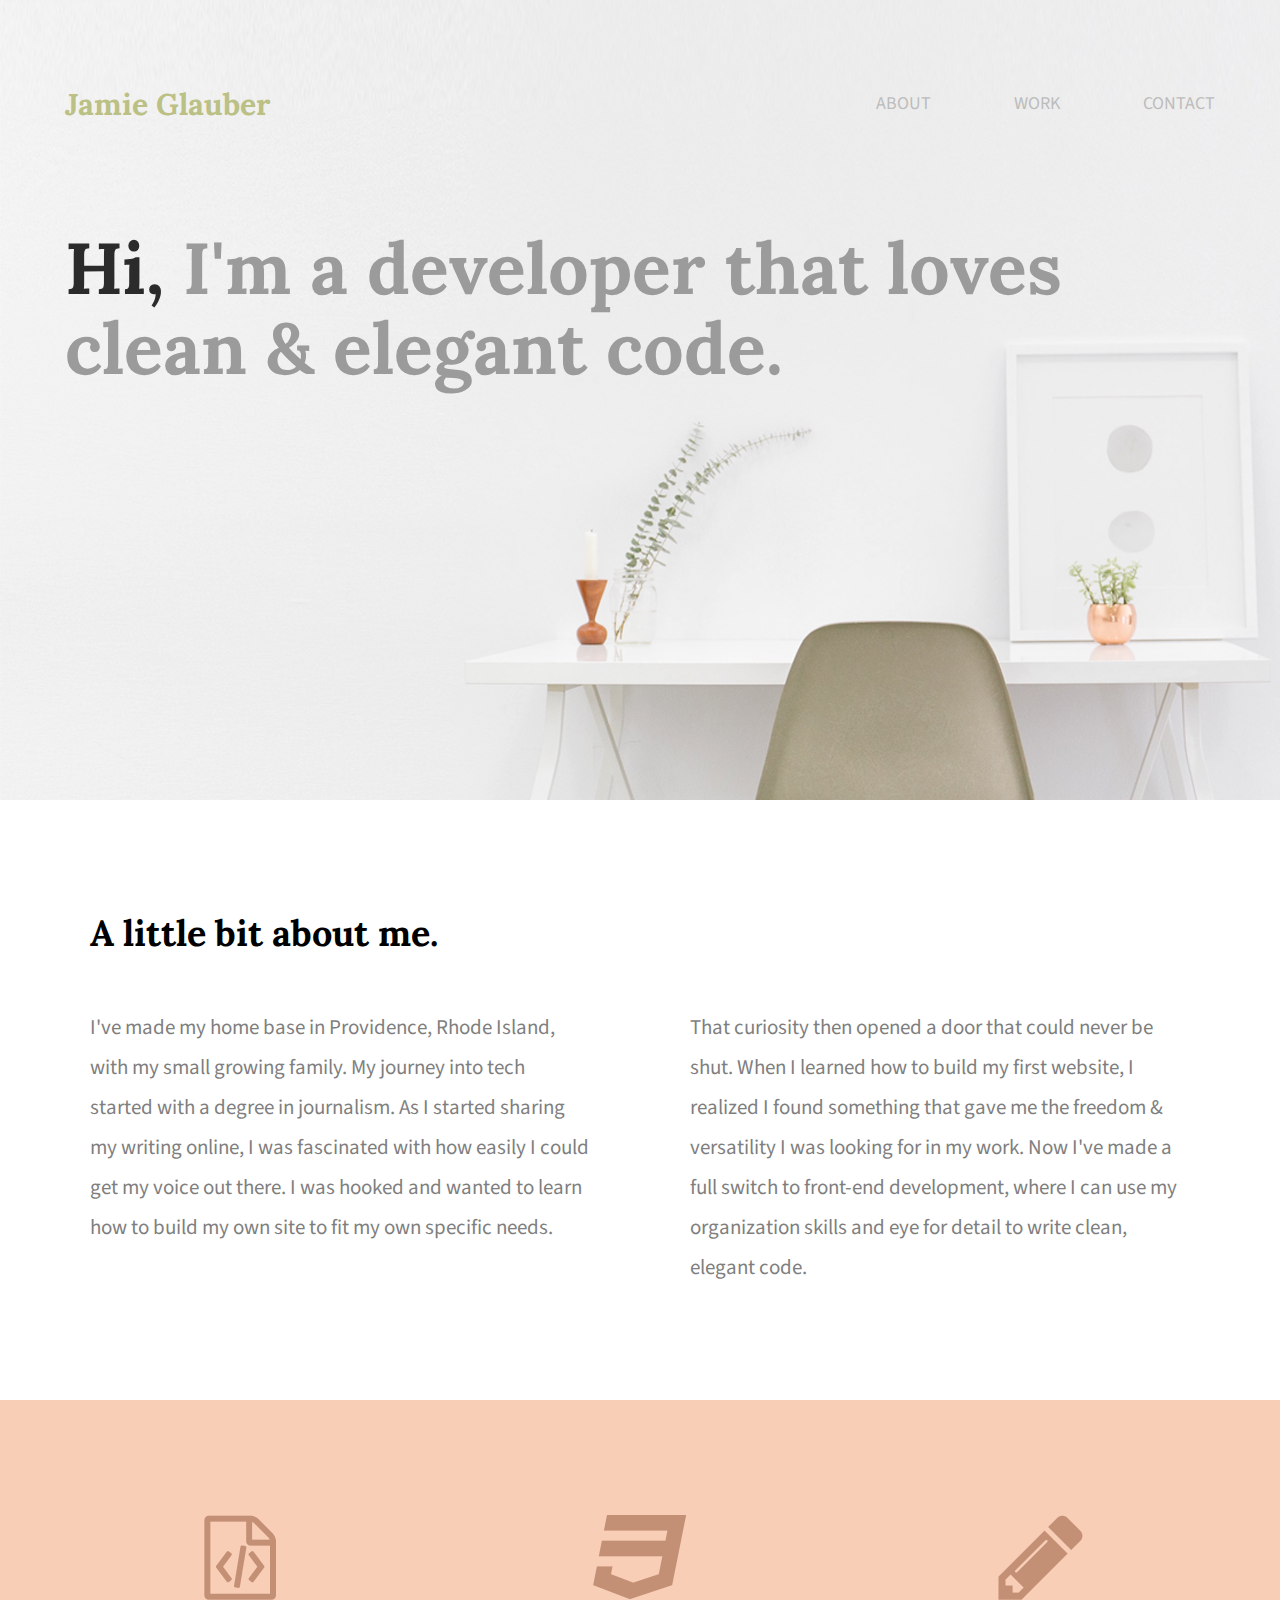
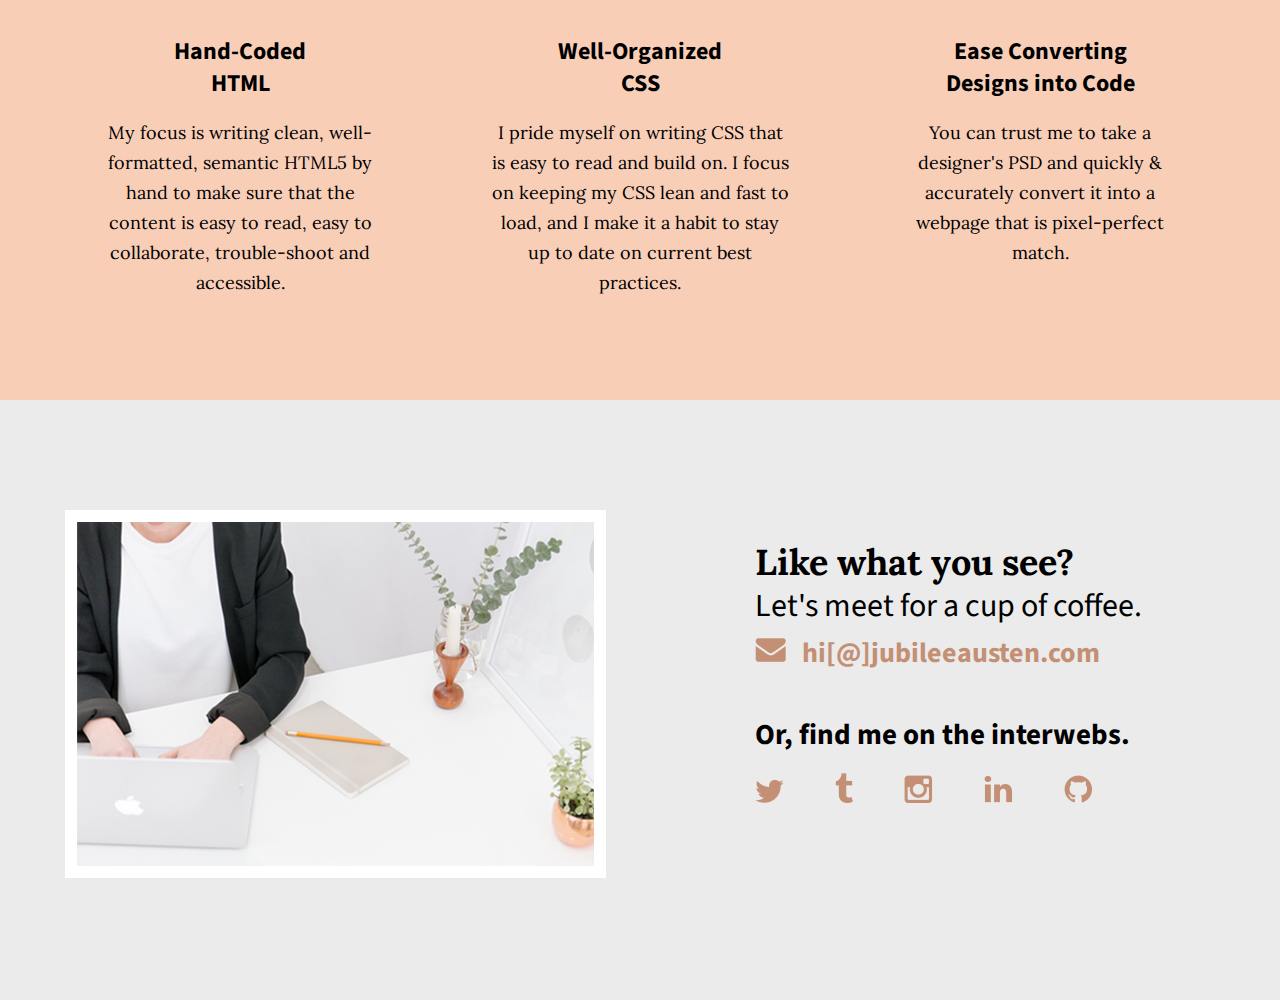
<file: index.html>
<!doctype html>
<html>
    
   <head>
      <title>Jubilee Austen | Portfolio
      </title>
      <link rel="stylesheet" href="css/normalize.css">
      <link rel="stylesheet" href="css/main.css">
      <link href='https://fonts.googleapis.com/css?family=Source+Sans+Pro:400,700' rel='stylesheet' type='text/css'>
      <link href="https://fonts.googleapis.com/css?family=Lora:400,700&display=swap" rel="stylesheet">
      <link href='https://fonts.googleapis.com/css?family=Lora:400,700' rel='stylesheet' type='text/css'>
    </head>
  
    <body>
  
        <header>
         <div class="full-width">
            <div class="half-width">
               <h1>Jamie Glauber</h1>
            </div>
            <div class="half-width">
               <nav>
                  <ul>
                     <li><a href="#about">About</a></li>
                     <li><a href="#work">Work</a></li>
                     <li><a href="#contact">Contact</a></li>
                  </ul>
               </nav>
            </div>
        <h2>
            <span>Hi,</span> I'm a developer that loves clean &amp; elegant code.
         </h2>
         </div>
      </header>
  
      <main>
  
        <section id="about">
            <div class="full-width">
               <h2>A little bit about me.</h2>
               <div class="half-width">
                  <p>I've made my home base in Providence, Rhode Island, with my small growing family. My journey into tech started with a degree in journalism. As I started sharing my writing online, I was fascinated with how easily I could get my voice out there. I was hooked and wanted to learn how to build my own site to fit my own specific needs.</p>
               </div>
               <div class="half-width">
                  <p>That curiosity then opened a door that could never be shut. When I learned how to build my first website, I realized I found something that gave me the freedom & versatility I was looking for in my work. Now I've made a full switch to front-end development, where I can use my organization skills and eye for detail to write clean, elegant code.</p>
               </div>
            </div>
         </section>
  
         <section id="work">
            <div class="full-width">
               <div class="third-width">
                  <img src="img/html-icon.png" alt="HTML icon"/>
                  <h3>Hand-Coded HTML</h3>
                  <p>My focus is writing clean, well-formatted, semantic HTML5 by hand to make sure that the content is easy to read, easy to collaborate, trouble-shoot and accessible.</p>
               </div>
               <div class="third-width">
                  <img src="img/css-icon.png" alt="CSS icon"/>
                  <h3>Well-Organized CSS</h3>
                  <p>I pride myself on writing CSS that is easy to read and build on. I focus on keeping my CSS lean and fast to load, and I make it a habit to stay up to date on current best practices.</p>
               </div>
               <div class="third-width">
                  <img src="img/pencil-icon.png" alt="Pencil icon"/>
                  <h3>Ease Converting Designs into Code</h3>
                  <p>You can trust me to take a designer's PSD and quickly & accurately convert it into a webpage that is pixel-perfect match.</p>
               </div>
            </div>
         </section>
  
         <footer id="contact">
            <div class="full-width">
               <div class="half-width">
                  <img src="img/contact-image.png" alt="Contact Image" id="contact-img"/>
               </div>
               <div class=half-width id="contact-info">
                     <h2>Like what you see?</h2>
                     <h3 id="email-header">Let's meet for a cup of coffee.</h3>
                     <a href="mailto:hi@jublieeausten.com">
                           <img src="img/envelope.png" id="envelope" alt="Mail icon"/> hi[@]jubileeausten.com
                     </a>
            
                     <h3 id="socialmedia-header">Or, find me on the interwebs.</h3>
                  <ul>
                     <li>
                        <a href="https://twitter.com/J_DAWGG2014" target="_blank">
                        <img src="img/twitter.png" alt="Twitter"/>
                        </a></li>
                     <li>
                        <a href="https://babyanimalgifs.tumblr.com/post/183542988401/heres-the-deal-im-no-dog-scientist-but-this-is" target="_blank">
                        <img src="img/tumblr.png" alt="Tumblr"/>
                        </a>  
                     </li>
                     <li>
                        <a href="https://www.instagram.com/spacejam_ie/" target="_blank">
                        <img src="img/instagram.png" alt="Instagram"/>
                        </a>
                     </li>
                     <li>
                        <a href="https://www.linkedin.com/in/jamie-glauber-740b18175/" target="_blank">
                        <img src="img/linkedin.png" alt="Linked-In"/>
                        </a>
                     </li>
                     <li>
                        <a href="https://github.com/zmb3/spotify" target="_blank">
                        <img src="img/github.png" alt="GitHub"/>
                        </a>
                     </li>
                  </ul>
               </div>
            </div>
         </footer>
  
        </main>
   </body>
</html>
</file>
<file: css/main.css>
/***** BASE STYLES *****/
body{
    font-family: 'Source Sans Pro', sans-serif;
}

#about, #work, #contact {
    height: 600px;
}

/***** GRID *****/
.full-width {
    width:1200px;
    margin: 0 auto;
}

.half-width{
    width:600px;
    float: left;
}

.third-width{
    width:400px;
    float: left;
}

/***** HEADER *****/
header {
    height:800px;
    background: url('../img/hero.png');
    background-size: cover;
}

header h1 {
    padding: 65px 0 65px 25px;
    font-family: 'Lora', serif;
    color: #bbc085;
    font-size: 30px;

}

nav {
    float: right; 
    padding: 75px 25px;
}

nav ul li{
    display: inline-block;
}

nav ul li a {
    text-transform: uppercase;
    text-decoration: none;
    font-size: 18px;
    color: #bcbcbc;
    padding-left: 80px; 
}

header h2 {
    width: 1000px;
    clear: both;
    font-family: 'Lora', sans-serif; 
    font-size: 72px;
    line-height: 80px;
    color: #9b9b9b;
    padding: 20px 0 20px 25px;
    
}

header h2 span {
    color: #2b2b2b;
}


/***** ABOUT CSS CODE *****/
#about .full-width {
    padding: 80px 0;
}

#about h2 {
    font-family: 'Lora', serif;
    font-size: 36px;
    padding-left: 50px;
}

#about p {
    color: #7F7F7F;
    font-size: 21px;
    line-height: 40px;
    padding-left: 50px;
    padding-right: 50px;
}

/***** WORK CSS CODE *****/
#work{
    background: #F9CEB7;
    text-align: center;
}

#work .full-width {
    padding:115px 0;
}

#work img {
    padding-bottom: 30px;
}

#work h3 {
    font-size: 24px;
    line-height: 32px;
    width: 190px;
    margin: 0 auto;
}

#work p{
    font-family: 'Lora', serif;
    font-size:18px;
    line-height:30px;
    padding: 0 50px;
}

/***** CONTACT CSS CODE *****/
#contact {
    background-color:#ebebeb;
}

#contact .full-width {
    padding: 110px 0;
}

#contact img#contact-img {
    margin-left: 25px;
    border: 12px solid #ffffff;
}

#contact h2, #contact #email-header, #contact #socialmedia-header, #contact ul{
    padding-left: 115px;
}

#contact #envelope {
    padding: 0 10px 0 115px;
}

#contact h2 {
    font-family: 'Lora', serif;
    font-size:36px;
    line-height:44px;
}

#contact #email-header{
    font-size:32px;
    font-weight: 400;
    line-height:44px;
    margin: -30px 0 5px 0;
}

#contact #socialmedia-header {
    font-weight: bold;
    font-size:29px;
    line-height:44px;
    margin: 40px 0 0 0;
}

#contact a{
    text-decoration: none;
    color: #c49075;
    font-weight: bold;
    font-size:28px;
}

#contact ul {
    list-style: none;
}

#contact ul li {
     display: inline-block;
}

#contact ul img {
    font-size: 32px;
    padding-right: 48px;
}
</file>
